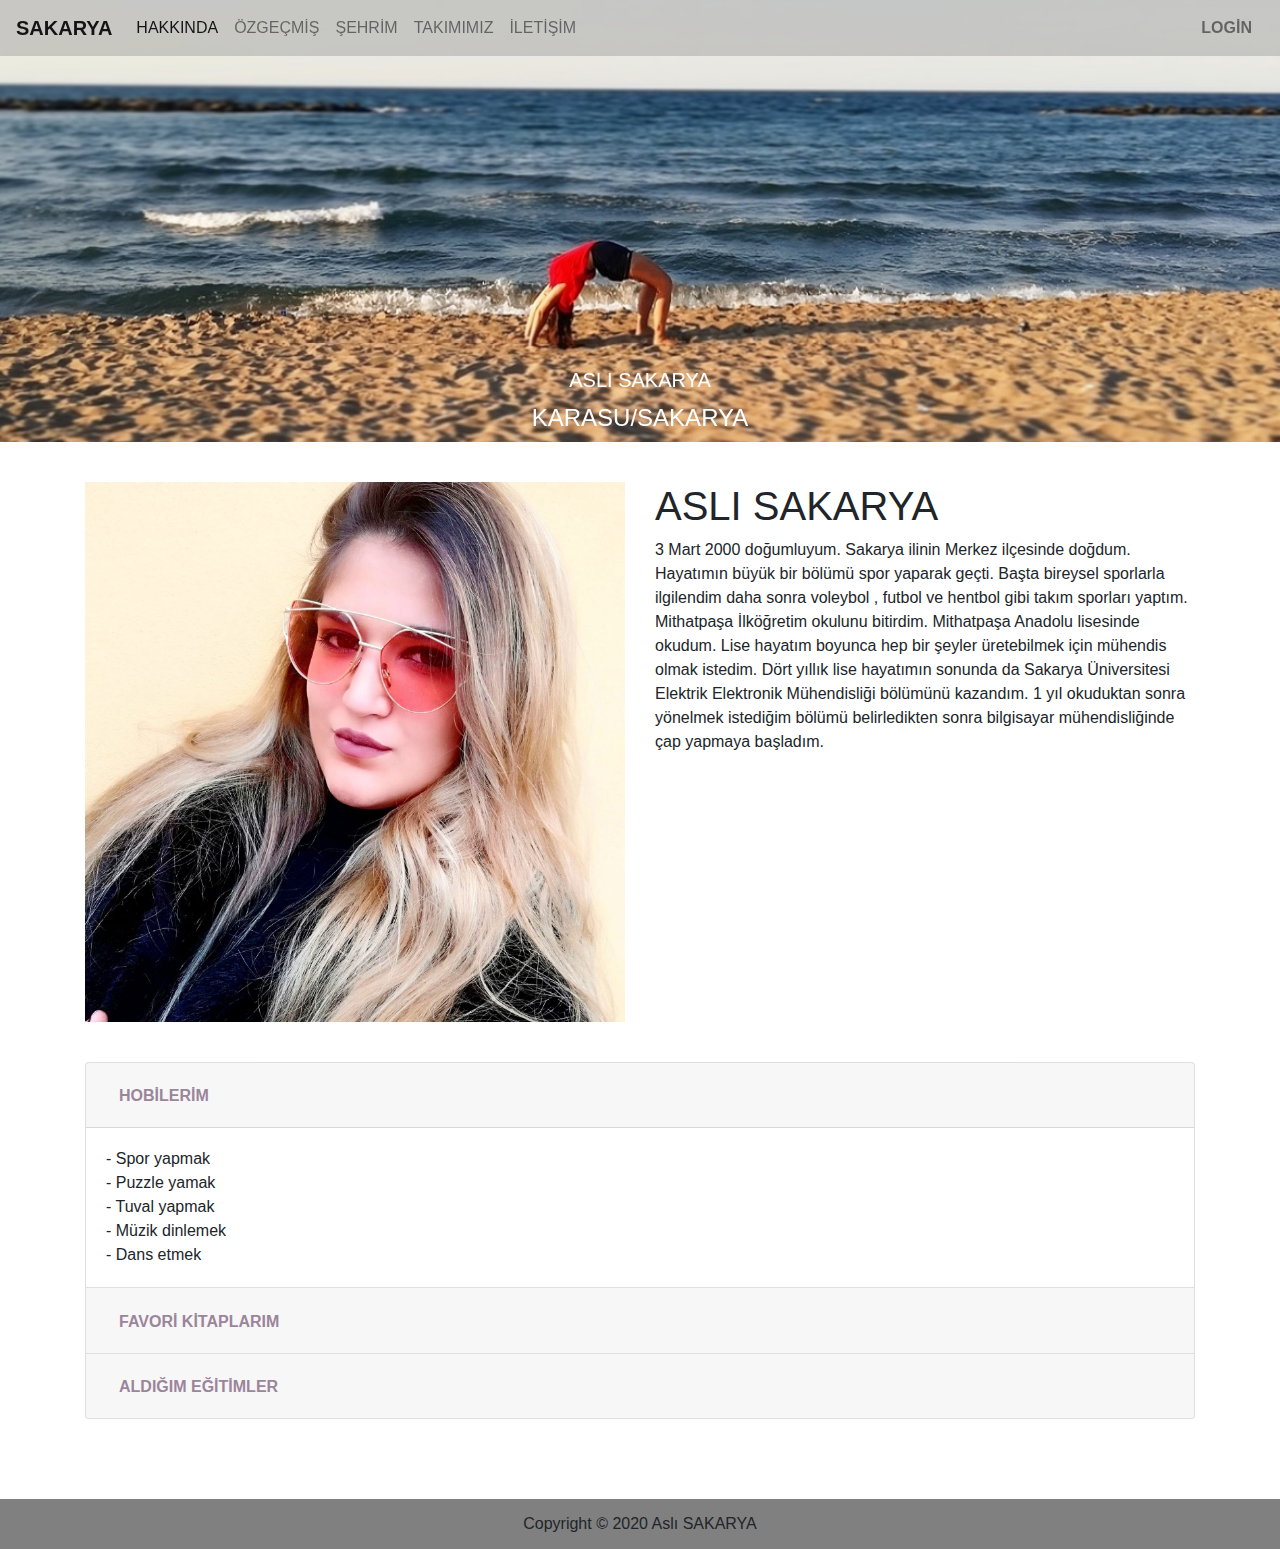
<file: index.html>
<!DOCTYPE html>
<html lang="tr">

    <head>
        <title>Hakkımda</title>
        <meta http-equiv="Content-Type" content="text/HTML; charset=utf-8" />
        <link rel="stylesheet" href="assenst/css/bootstrap.min.css" >
        <link rel="stylesheet" href="assenst/css/main.css">
    </head>
    <body>
        <nav class="navbar navbar-expand-lg navbar-light bg-light">
            <a class="navbar-brand" href="#">SAKARYA</a>
            <button class="navbar-toggler" type="button" data-toggle="collapse" data-target="#navbarNavDropdown" aria-controls="navbarNavDropdown" aria-expanded="false" aria-label="Toggle navigation">
              <span class="navbar-toggler-icon"></span>
            </button>
            <div class="collapse navbar-collapse" id="navbarNavDropdown">
              <ul class="navbar-nav">
                <li class="nav-item active">
                  <a class="nav-link" href="#">HAKKINDA <span class="sr-only">(current)</span></a>
                </li>
                <li class="nav-item">
                  <a class="nav-link" href="ozgecmis.html">ÖZGEÇMİŞ <span class="sr-only">(current)</span></a>
                </li>
                <li class="nav-item">
                  <a class="nav-link" id="AA" href="log.php?responce=false">LOGİN</a>
                </li>
                <li class="nav-item">
                  <a class="nav-link" href="sehrim.html">ŞEHRİM</a>
                </li>
                <li class="nav-item">
                    <a class="nav-link" href="takimimiz.html">TAKIMIMIZ</a>
                </li>
                 <li class="nav-item">
                    <a class="nav-link" href="iletisim.html">İLETİŞİM</a>
                  </li>
                  
            
              </ul>
            </div>
          </nav>


          <div id="carouselExampleCaptions" class="carousel slide" data-ride="carousel">
            <div class="carousel-inner">
              <div class="carousel-item active">
                <img src="assenst\image\asli.jpeg" class="d-block w-100"  alt="...">
                <div class="carousel-caption d-none d-md-block">
                  <h5> ASLI SAKARYA</h5>
                  <p>KARASU/SAKARYA</p>
                </div>
              </div>


            </div>

          </div>

          <div class="container ust-bosluk">
            <div class="row">
              <div class="kutu col-md-6">
                <img src="assenst\image\aslisakarya.jpeg" class="d-block w-100"  alt="...">
            </div>
            <div class="deneme col-md-6">
              <h1>ASLI SAKARYA</h1>
              3 Mart 2000 doğumluyum. 
              Sakarya ilinin Merkez ilçesinde doğdum. 
              Hayatımın büyük bir bölümü spor yaparak geçti. 
              Başta bireysel sporlarla ilgilendim daha sonra voleybol , futbol ve hentbol gibi takım sporları yaptım. 
              Mithatpaşa İlköğretim okulunu bitirdim. Mithatpaşa Anadolu lisesinde okudum.  
              Lise hayatım boyunca hep bir şeyler üretebilmek için mühendis olmak istedim. 
              Dört yıllık lise hayatımın sonunda da Sakarya Üniversitesi Elektrik Elektronik Mühendisliği bölümünü kazandım. 
              1 yıl okuduktan sonra yönelmek istediğim bölümü belirledikten sonra bilgisayar mühendisliğinde çap yapmaya başladım. 
            </div>
            </div>

            <div class="accordion ust-bosluk" id="accordionExample">
              <div class="card">
                <div class="card-header" id="headingOne">
                  <h2 class="mb-0">
                    <button class="btn btn-link" type="button" data-toggle="collapse" data-target="#collapseOne" aria-expanded="true" aria-controls="collapseOne">
                      HOBİLERİM
                    </button>
                  </h2>
                </div>
            
                <div id="collapseOne" class="collapse show" aria-labelledby="headingOne" data-parent="#accordionExample">
                  <div class="card-body">
                    -	Spor yapmak<br>
                    -	Puzzle yamak <br>
                    -	Tuval yapmak<br>
                    -	Müzik dinlemek<br>
                    -	Dans etmek
                     </div>
                </div>
              </div>
              <div class="card">
                <div class="card-header" id="headingTwo">
                  <h2 class="mb-0">
                    <button class="btn btn-link collapsed" type="button" data-toggle="collapse" data-target="#collapseTwo" aria-expanded="false" aria-controls="collapseTwo">
                      FAVORİ KİTAPLARIM
                    </button>
                  </h2>
                </div>
                <div id="collapseTwo" class="collapse" aria-labelledby="headingTwo" data-parent="#accordionExample">
                  <div class="card-body">
                    -Sevgide Hiç Vefa Yok Mu<br>
                    -Aeden<br>
                    -Aklından Bir Sayı Tut<br>
                    -Uçurtma Avcısı<br>
                    
                  </div>
                </div>
              </div>
              <div class="card">
                <div class="card-header" id="headingThree">
                  <h2 class="mb-0">
                    <button class="btn btn-link collapsed" type="button" data-toggle="collapse" data-target="#collapseThree" aria-expanded="false" aria-controls="collapseThree">
                      ALDIĞIM EĞİTİMLER
                    </button>
                  </h2>
                </div>
                <div id="collapseThree" class="collapse" aria-labelledby="headingThree" data-parent="#accordionExample">
                  <div class="card-body">
                    -Başarılı Sunum Sırları<br>
                    -Takım Oyunculuğu<br>
                    -Etkili Proje Yönetimi<br>
                    -İkna Mühendisliği<br>
                    -Finansal Okuryazarlık
                    
                  </div>
                </div>
              </div>
            </div>

          </div>
          <div class="footer">
            Copyright © 2020 Aslı SAKARYA
           </div>
          <script src="assenst\js\jquery-3.4.1.min.js"></script>

<script src="assenst/js/bootstrap.min.js"></script>
    </body>
</html>
</file>
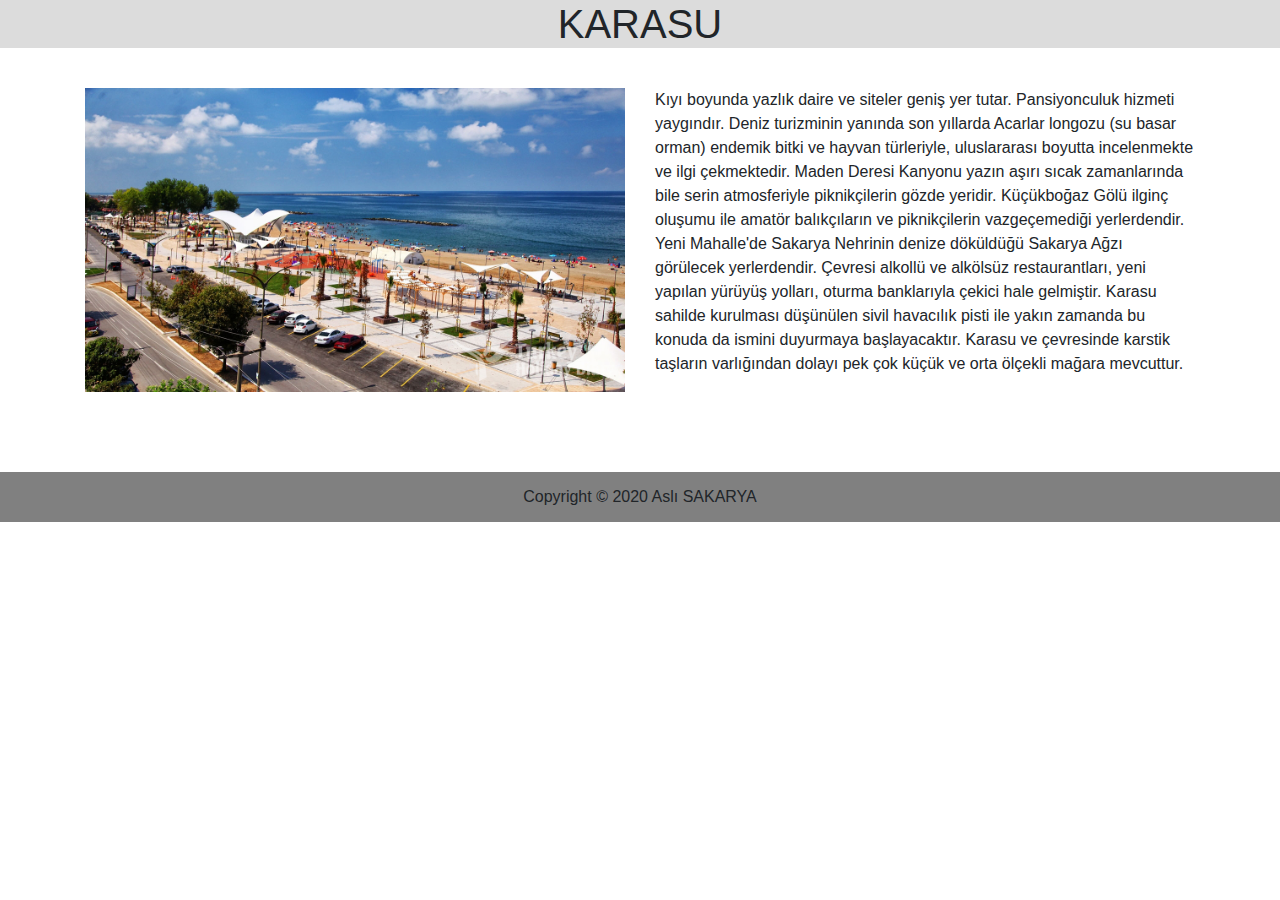
<file: karasu.html>
<!DOCTYPE html>
<html lang="tr">
<head>
    <meta charset="UTF-8">
    <meta name="viewport" content="width=device-width, initial-scale=1.0">
    <title>Karasu</title>
    <link rel="stylesheet" href="assenst/css/bootstrap.min.css" >
        <link rel="stylesheet" href="assenst/css/main.css">
</head>
<body>
    <div>
        <h1 class="gezilecekyer">KARASU</h1>
        <div class="container ust-bosluk">
            <div class="row">
              <div class="kutu col-md-6">
                <img src="assenst\image\karasu.jpg" class="d-block w-100"  alt="...">
            </div>
            <div class="deneme col-md-6">
              Kıyı boyunda yazlık daire ve siteler geniş yer tutar. Pansiyonculuk hizmeti yaygındır. Deniz turizminin yanında son yıllarda Acarlar longozu (su basar orman) endemik bitki ve hayvan türleriyle, uluslararası boyutta incelenmekte ve ilgi çekmektedir.

Maden Deresi Kanyonu yazın aşırı sıcak zamanlarında bile serin atmosferiyle piknikçilerin gözde yeridir.

Küçükboğaz Gölü ilginç oluşumu ile amatör balıkçıların ve piknikçilerin vazgeçemediği yerlerdendir.

Yeni Mahalle'de Sakarya Nehrinin denize döküldüğü Sakarya Ağzı görülecek yerlerdendir. Çevresi alkollü ve alkölsüz restaurantları, yeni yapılan yürüyüş yolları, oturma banklarıyla çekici hale gelmiştir.

Karasu sahilde kurulması düşünülen sivil havacılık pisti ile yakın zamanda bu konuda da ismini duyurmaya başlayacaktır.

Karasu ve çevresinde karstik taşların varlığından dolayı pek çok küçük ve orta ölçekli mağara mevcuttur.
              
            </div>
            </div>
    </div>
    <div class="footer">
        Copyright © 2020 Aslı SAKARYA
       </div>
      <script src="assenst\js\jquery-3.4.1.min.js"></script>

<script src="assenst/js/bootstrap.min.js"></script>
</body>
</html>
</file>
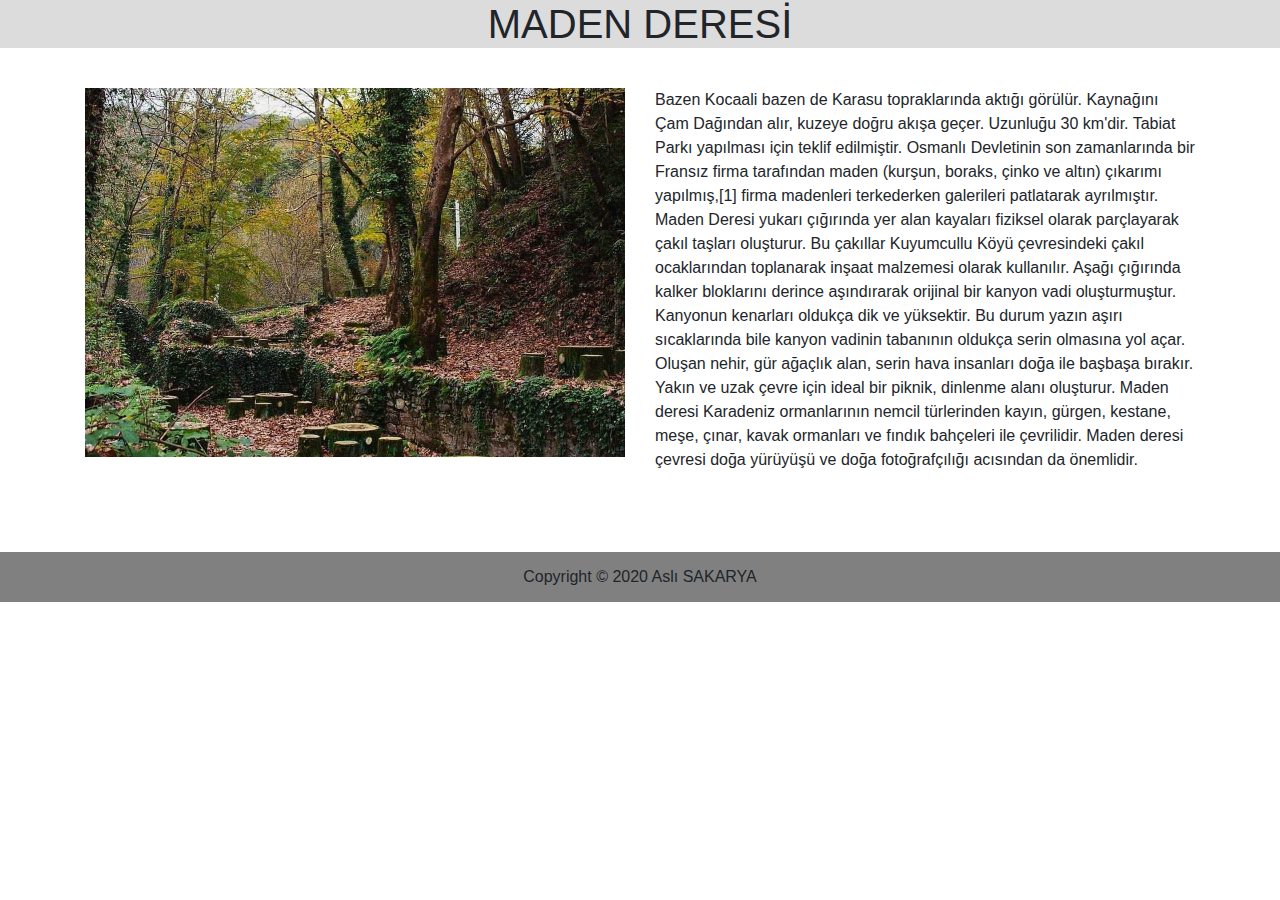
<file: madenderesi.html>
<!DOCTYPE html>
<html lang="tr">
<head>
    <meta charset="UTF-8">
    <meta name="viewport" content="width=device-width, initial-scale=1.0">
    <title>Maden Deresi</title>
    <link rel="stylesheet" href="assenst/css/bootstrap.min.css" >
        <link rel="stylesheet" href="assenst/css/main.css">
</head>
<body>
    <div>
        <h1 class="gezilecekyer">MADEN DERESİ</h1>
        <div class="container ust-bosluk">
            <div class="row">
              <div class="kutu col-md-6">
                <img src="assenst\image\madenderesi.jpg" class="d-block w-100"  alt="...">
            </div>
            <div class="deneme col-md-6">
              Bazen Kocaali bazen de Karasu topraklarında aktığı görülür. Kaynağını Çam Dağından alır, kuzeye doğru akışa geçer. Uzunluğu 30 km'dir. Tabiat Parkı yapılması için teklif edilmiştir.

Osmanlı Devletinin son zamanlarında bir Fransız firma tarafından maden (kurşun, boraks, çinko ve altın) çıkarımı yapılmış,[1] firma madenleri terkederken galerileri patlatarak ayrılmıştır.

Maden Deresi yukarı çığırında yer alan kayaları fiziksel olarak parçlayarak çakıl taşları oluşturur. Bu çakıllar Kuyumcullu Köyü çevresindeki çakıl ocaklarından toplanarak inşaat malzemesi olarak kullanılır.

Aşağı çığırında kalker bloklarını derince aşındırarak orijinal bir kanyon vadi oluşturmuştur. Kanyonun kenarları oldukça dik ve yüksektir. Bu durum yazın aşırı sıcaklarında bile kanyon vadinin tabanının oldukça serin olmasına yol açar. Oluşan nehir, gür ağaçlık alan, serin hava insanları doğa ile başbaşa bırakır. Yakın ve uzak çevre için ideal bir piknik, dinlenme alanı oluşturur.

Maden deresi Karadeniz ormanlarının nemcil türlerinden kayın, gürgen, kestane, meşe, çınar, kavak ormanları ve fındık bahçeleri ile çevrilidir. Maden deresi çevresi doğa yürüyüşü ve doğa fotoğrafçılığı acısından da önemlidir.
              
            </div>
            </div>
    </div>
    <div class="footer">
        Copyright © 2020 Aslı SAKARYA
       </div>
      <script src="assenst\js\jquery-3.4.1.min.js"></script>

<script src="assenst/js/bootstrap.min.js"></script>
</body>
</html>
</file>
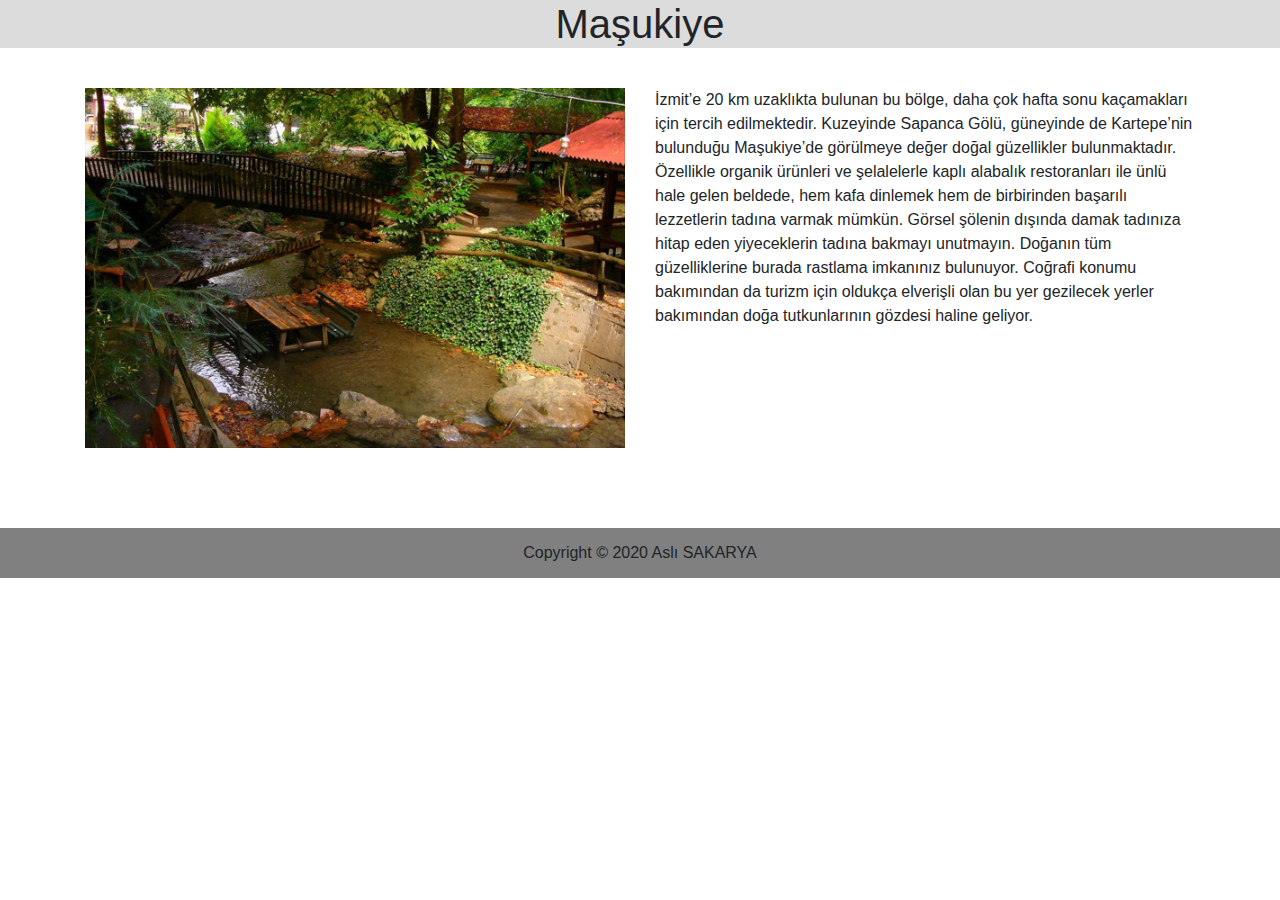
<file: masukiye.html>
<!DOCTYPE html>
<html lang="tr">
<head>
    <meta charset="UTF-8">
    <meta name="viewport" content="width=device-width, initial-scale=1.0">
    <title>Maşukiye</title>
    <link rel="stylesheet" href="assenst/css/bootstrap.min.css" >
        <link rel="stylesheet" href="assenst/css/main.css">
</head>
<body>
    <div>
        <h1 class="gezilecekyer">Maşukiye</h1>
        <div class="container ust-bosluk">
            <div class="row">
              <div class="kutu col-md-6">
                <img src="assenst\image\masukiye.jpg" class="d-block w-100"  alt="...">
            </div>
            <div class="deneme col-md-6">
                İzmit’e 20 km uzaklıkta bulunan bu bölge, daha çok hafta sonu kaçamakları için tercih edilmektedir. Kuzeyinde Sapanca Gölü, güneyinde de Kartepe’nin bulunduğu Maşukiye’de görülmeye değer doğal güzellikler bulunmaktadır. Özellikle organik ürünleri ve şelalelerle kaplı alabalık restoranları ile ünlü hale gelen beldede, hem kafa dinlemek hem de birbirinden başarılı lezzetlerin tadına varmak mümkün. Görsel şölenin dışında damak tadınıza hitap eden yiyeceklerin tadına bakmayı unutmayın. Doğanın tüm güzelliklerine burada rastlama imkanınız bulunuyor. Coğrafi konumu bakımından da turizm için oldukça elverişli olan bu yer gezilecek yerler bakımından doğa tutkunlarının gözdesi haline geliyor.
              
            </div>
            </div>
    </div>
    <div class="footer">
        Copyright © 2020 Aslı SAKARYA
       </div>
      <script src="assenst\js\jquery-3.4.1.min.js"></script>

<script src="assenst/js/bootstrap.min.js"></script>
</body>
</html>
</file>
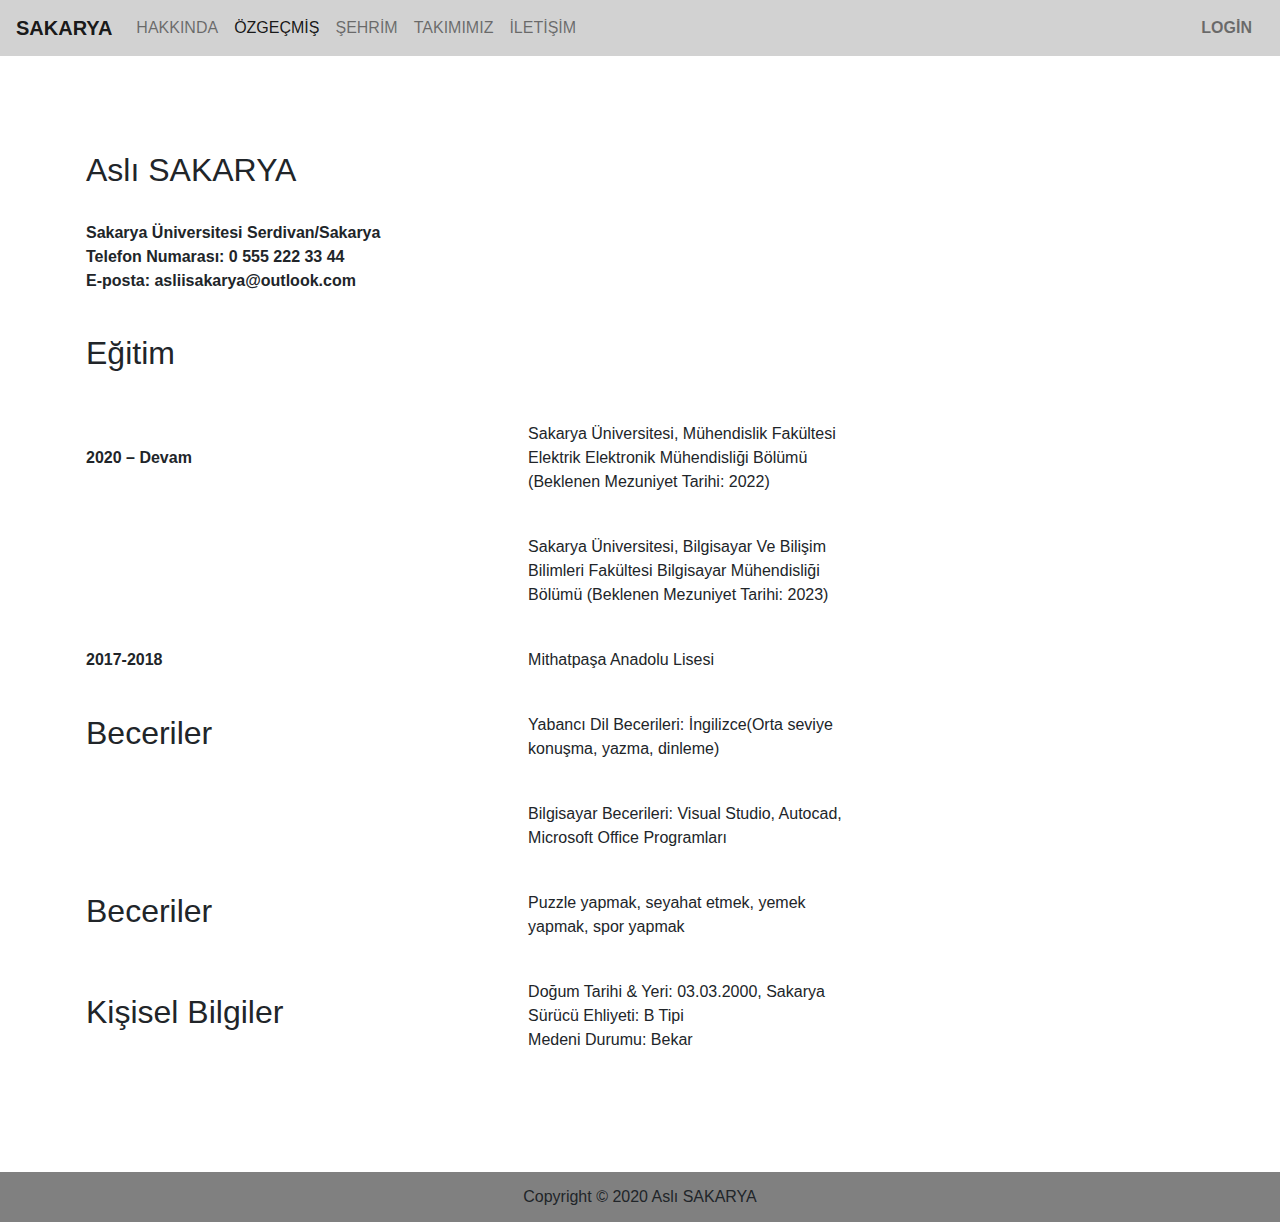
<file: ozgecmis.html>
<!DOCTYPE html>
<html lang="tr">
    <head>
        <title>ÖZGEÇMİŞ</title>
		    <meta charset="UTF-8">
    <meta name="viewport" content="width=device-width, initial-scale=1.0">
        <link rel="stylesheet" href="assenst/css/bootstrap.min.css" >
        <link rel="stylesheet" href="assenst/css/main.css">
    </head>
    <body>
        <nav class="navbar navbar-expand-lg navbar-light bg-light">
            <a class="navbar-brand" href="#">SAKARYA</a>
            <button class="navbar-toggler" type="button" data-toggle="collapse" data-target="#navbarNavDropdown" aria-controls="navbarNavDropdown" aria-expanded="false" aria-label="Toggle navigation">
              <span class="navbar-toggler-icon"></span>
            </button>
            <div class="collapse navbar-collapse" id="navbarNavDropdown">
              <ul class="navbar-nav">
                <li class="nav-item">
                  <a class="nav-link" href="index.html">HAKKINDA <span class="sr-only">(current)</span></a>
                </li>
                <li class="nav-item active">
                  <a class="nav-link" href="#">ÖZGEÇMİŞ <span class="sr-only">(current)</span></a>
                </li>
                <li class="nav-item">
                  <a class="nav-link" id="AA" href="log.php?responce=false">LOGİN</a>
                </li>
                <li class="nav-item">
                  <a class="nav-link" href="sehrim.html">ŞEHRİM</a>
                </li>
                <li class="nav-item">
                    <a class="nav-link" href="takimimiz.html">TAKIMIMIZ</a>
                </li>
                 <li class="nav-item">
                    <a class="nav-link" href="iletisim.html">İLETİŞİM</a>
                  </li>
              </ul>
            </div>
          </nav>
          <div class="container login-containerr">
            <table class="cv-table">
              <thead class="cv-thead">
                <td>
                 <h2> Aslı SAKARYA </h2><br>
                Sakarya Üniversitesi Serdivan/Sakarya <br>
                Telefon Numarası: 0 555 222 33 44 <br>
                E-posta: asliisakarya@outlook.com <br>
                </td>
                
                
              </thead>
              <tbody>
                <tr class="cv-thead">
                  <td><h2>Eğitim</h2></td>
                  
                </tr>
                <tr class="cv-thead">
                  <td>2020 – Devam</td>
                  <td class="right-td">
                    Sakarya Üniversitesi, Mühendislik Fakültesi
                    Elektrik Elektronik Mühendisliği Bölümü
                       (Beklenen Mezuniyet Tarihi: 2022)</td>
                       </tr>
                       <tr  class="cv-thead">
                       <td>

                       </td>
                       <td class="right-td">Sakarya Üniversitesi, Bilgisayar Ve Bilişim Bilimleri Fakültesi
                        Bilgisayar Mühendisliği Bölümü 
                        (Beklenen Mezuniyet Tarihi: 2023)</td>
                </tr>
                <tr class="cv-thead">
                  <td>2017-2018</td>
                  <td class="right-td">Mithatpaşa Anadolu Lisesi</td>
                </tr>
                <tr class="cv-thead">
                  <td><h2>Beceriler</h2></td>
                  <td class="right-td"> Yabancı Dil Becerileri: <span>İngilizce(Orta seviye konuşma, yazma, dinleme)</span> </td>
                </tr>
                <tr class="cv-thead">
                  <td></td>
                  <td class="right-td">Bilgisayar Becerileri: Visual Studio, Autocad, Microsoft Office Programları</td>
                </tr>
                <tr class="cv-thead">
                  <td><h2>Beceriler</h2></td>
                  <td class="right-td"> Puzzle yapmak, seyahat etmek, yemek yapmak, spor yapmak  </td>
                </tr>
                <tr class="cv-thead">
                  <td><h2>Kişisel Bilgiler</h2></td>
                  <td class="right-td">
                    Doğum Tarihi & Yeri:  03.03.2000, Sakarya <br>
                    Sürücü Ehliyeti: B Tipi <br>
                    Medeni Durumu: Bekar
             </td>
                </tr>
              </tbody>
            </table>
          </div>

          <div class="footer">
            Copyright © 2020 Aslı SAKARYA
           </div>
</body>
</html>
</file>
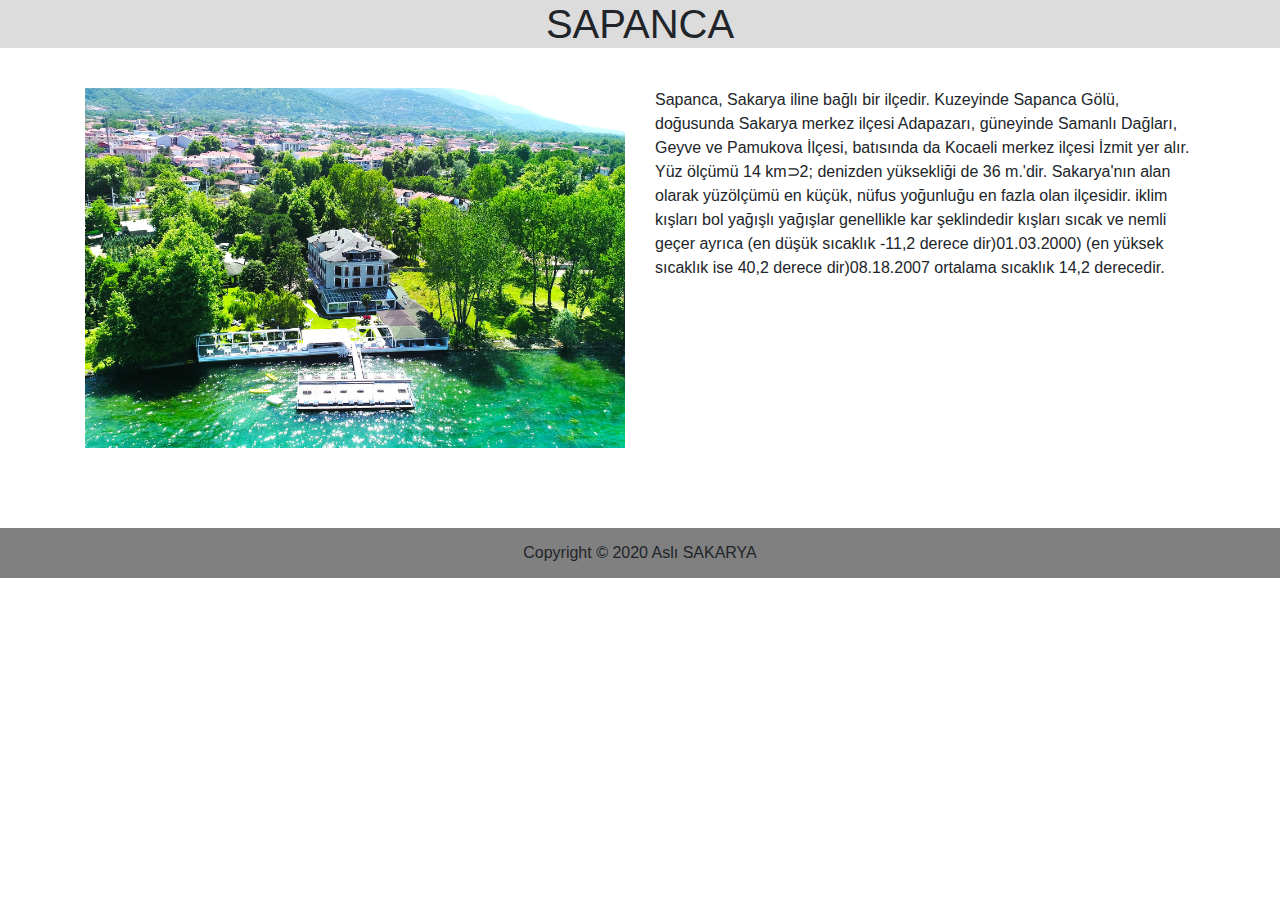
<file: sapanca.html>
<!DOCTYPE html>
<html lang="tr">
<head>
    <meta http-equiv="Content-Type" content="text/HTML; charset=utf-8" />
    <meta name="viewport" content="width=device-width, initial-scale=1.0">
    <title>Sapanca</title>
    <link rel="stylesheet" href="assenst/css/bootstrap.min.css" >
        <link rel="stylesheet" href="assenst/css/main.css">
</head>
<body>
    <div>
        <h1 class="gezilecekyer">SAPANCA</h1>
        <div class="container ust-bosluk">
            <div class="row">
              <div class="kutu col-md-6">
                <img src="assenst\image\sapanca.jpg" class="d-block w-100"  alt="...">
            </div>
            <div class="deneme col-md-6">
             
              Sapanca, Sakarya iline bağlı bir ilçedir. Kuzeyinde Sapanca Gölü, doğusunda Sakarya merkez ilçesi Adapazarı, güneyinde Samanlı Dağları, Geyve ve Pamukova İlçesi, batısında da Kocaeli merkez ilçesi İzmit yer alır. Yüz ölçümü 14 km⊃2; denizden yüksekliği de 36 m.'dir. Sakarya'nın alan olarak yüzölçümü en küçük, nüfus yoğunluğu en fazla olan ilçesidir. iklim kışları bol yağışlı yağışlar genellikle kar şeklindedir kışları sıcak ve nemli geçer ayrıca (en düşük sıcaklık -11,2 derece dir)01.03.2000) (en yüksek sıcaklık ise 40,2 derece dir)08.18.2007 ortalama sıcaklık 14,2 derecedir.


            </div>
            </div>
    </div>
    <div class="footer">
        Copyright © 2020 Aslı SAKARYA
       </div>
      <script src="assenst\js\jquery-3.4.1.min.js"></script>

<script src="assenst/js/bootstrap.min.js"></script>
</body>
</html>
</file>
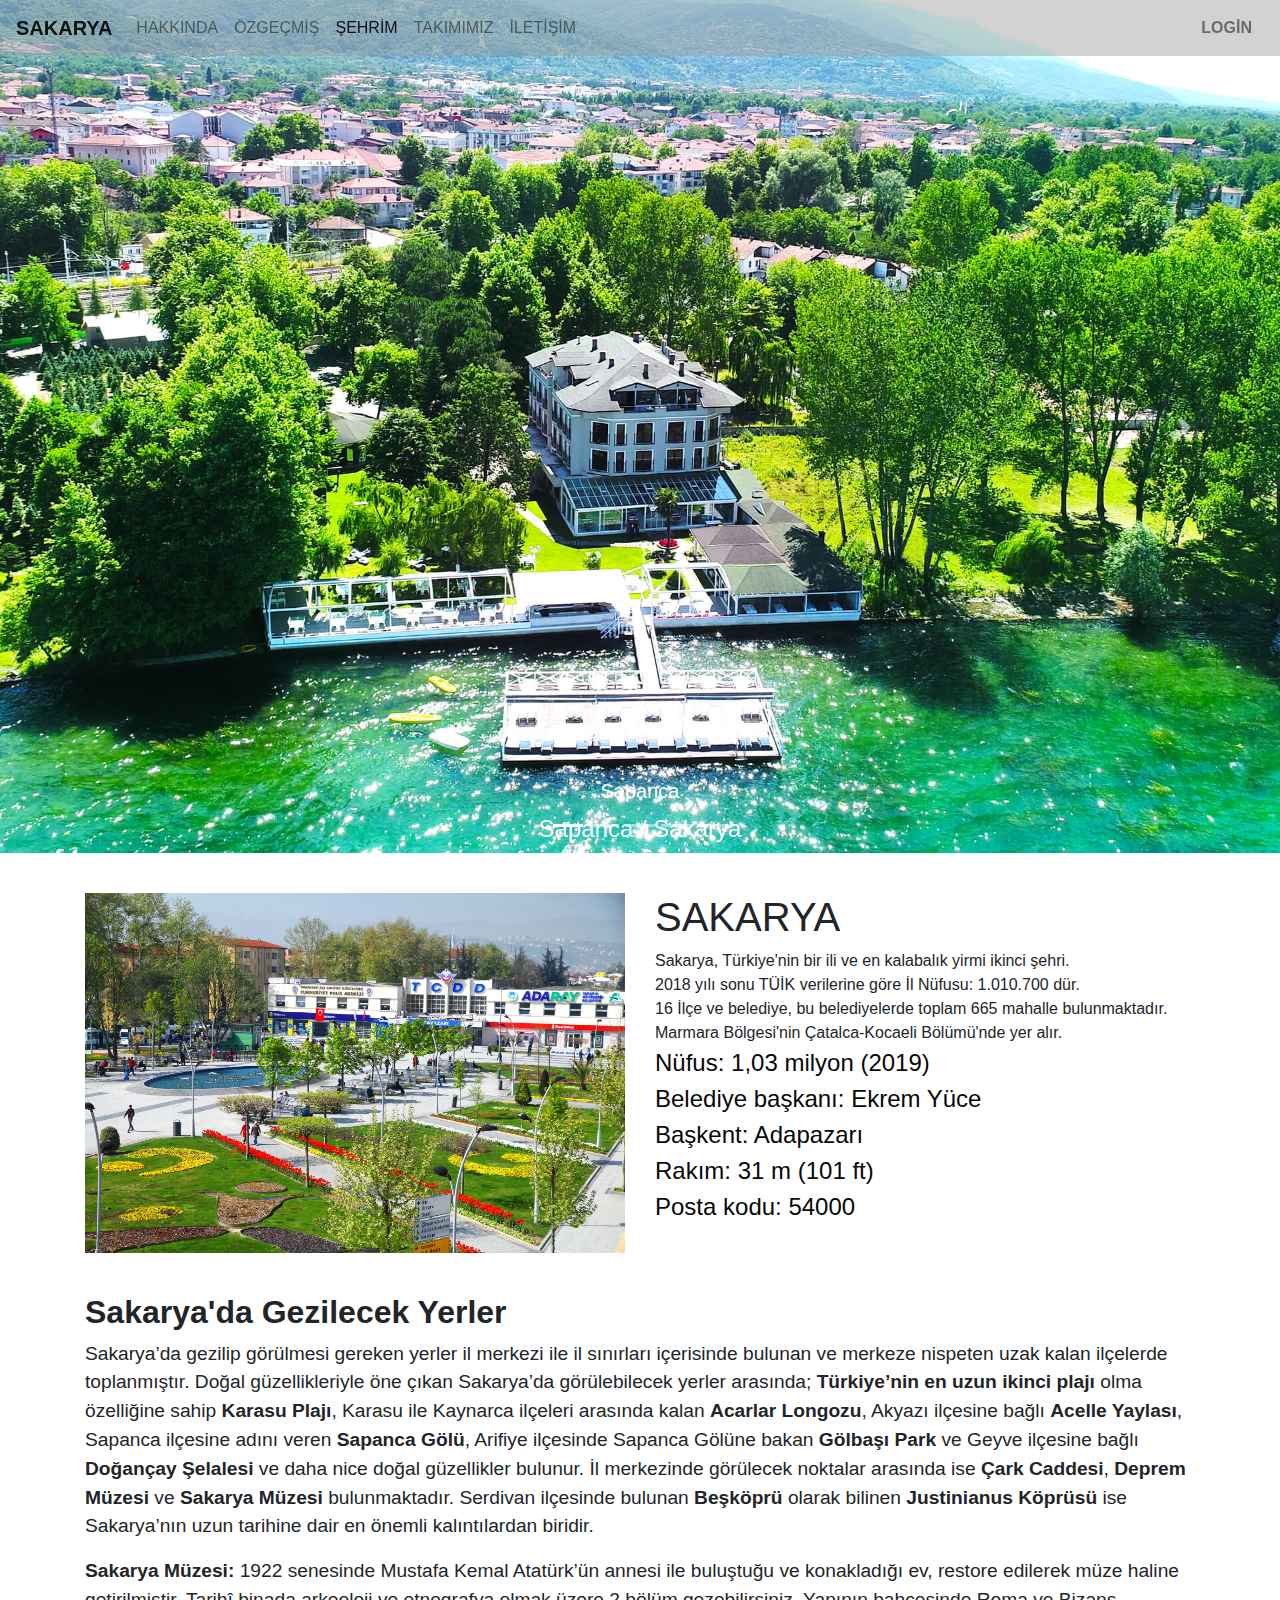
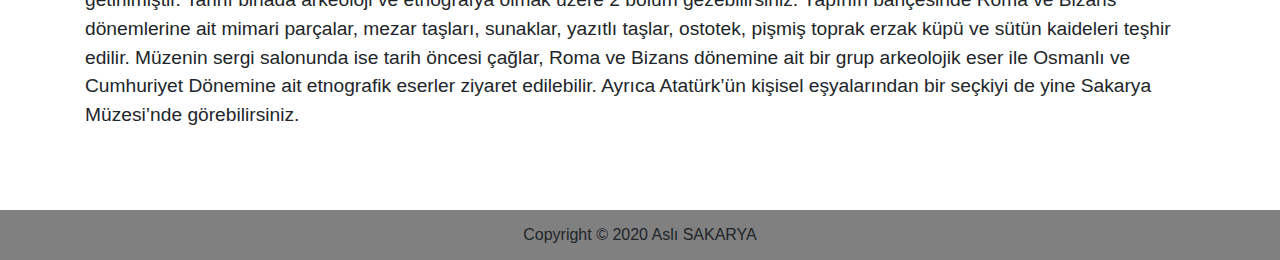
<file: sehrim.html>
<!DOCTYPE html>
<html lang="tr">
<head>
    <meta charset="UTF-8">
    <meta name="viewport" content="width=device-width, initial-scale=1.0">
    <title>Şehrim</title>
  
        <link rel="stylesheet" href="assenst/css/bootstrap.min.css" >
        <link rel="stylesheet" href="assenst/css/main.css">
</head>
<body>
    <nav class="navbar navbar-expand-lg navbar-light bg-light">
        <a class="navbar-brand" href="#">SAKARYA</a>
        <button class="navbar-toggler" type="button" data-toggle="collapse" data-target="#navbarNavDropdown" aria-controls="navbarNavDropdown" aria-expanded="false" aria-label="Toggle navigation">
          <span class="navbar-toggler-icon"></span>
        </button>
        <div class="collapse navbar-collapse" id="navbarNavDropdown">
          <ul class="navbar-nav">
            <li class="nav-item">
              <a class="nav-link" href="index.html">HAKKINDA <span class="sr-only">(current)</span></a>
            </li>
            <li class="nav-item">
              <a class="nav-link" href="ozgecmis.html">ÖZGEÇMİŞ <span class="sr-only">(current)</span></a>
            </li>
            <li class="nav-item">
              <a class="nav-link" id="AA" href="log.php?responce=false">LOGİN</a>
            </li>
            <li class="nav-item active">
              <a class="nav-link" href="#">ŞEHRİM</a>
            </li>
            <li class="nav-item">
                <a class="nav-link" href="takimimiz.html">TAKIMIMIZ</a>
            </li>
             <li class="nav-item">
                <a class="nav-link" href="iletisim.html">İLETİŞİM</a>
              </li>
              
        
          </ul>
        </div>
      </nav>

      <div id="carouselExampleCaptions" class="carousel slide" data-ride="carousel">
        <ol class="carousel-indicators">
          <li data-target="#carouselExampleCaptions" data-slide-to="0" class="active"></li>
          <li data-target="#carouselExampleCaptions" data-slide-to="1"></li>
          <li data-target="#carouselExampleCaptions" data-slide-to="2"></li>
          <li data-target="#carouselExampleCaptions" data-slide-to="3"></li>
          <li data-target="#carouselExampleCaptions" data-slide-to="4"></li>
        </ol>
        <div class="carousel-inner">
          <div class="carousel-item active">
           <a href="sapanca.html" target="_blank"><img src="assenst\image\sapanca.jpg" class="d-block w-100" ></a> 
            <div class="carousel-caption d-none d-md-block">
              <h5>Sapanca</h5>
              <p>Sapanca / Sakarya</p>
            </div>
          </div>
          <div class="carousel-item">
           <a href="madenderesi.html" target="_blank"><img src="assenst\image\madenderesi.jpg" class="d-block w-100" ></a> 
            <div class="carousel-caption d-none d-md-block">
              <h5>Maden Deresi</h5>
              <p>Karasu / Sakarya</p>
            </div>
          </div>
          <div class="carousel-item">
           <a href="karasu.html" target="_blank"> <img src="assenst\image\karasu.jpg" class="d-block w-100" ></a>
            <div class="carousel-caption d-none d-md-block">
              <h5>Karasu</h5>
              <p>Karasu / Sakarya</p>
            </div>
          </div>
          <div class="carousel-item">
           <a href="taraklı.html" target="_blank"> <img src="assenst\image\taraklı.jpg" class="d-block w-100" ></a>
            <div class="carousel-caption d-none d-md-block">
              <h5>Taraklı</h5>
              <p>Taraklı / Sakarya</p>
            </div>
          </div>
          <div class="carousel-item">
            <a href="masukiye.html" target="_blank"> <img src="assenst\image\masukiye.jpg" class="d-block w-100"></a>
            <div class="carousel-caption d-none d-md-block">
              <h5>Maşukiye</h5>
              <p>Sapanca / Sakarya</p>
            </div>
          </div>

        </div>
        <a class="carousel-control-prev" href="#carouselExampleCaptions" role="button" data-slide="prev">
          <span class="carousel-control-prev-icon" aria-hidden="true"></span>
          <span class="sr-only">Previous</span>
        </a>
        <a class="carousel-control-next" href="#carouselExampleCaptions" role="button" data-slide="next">
          <span class="carousel-control-next-icon" aria-hidden="true"></span>
          <span class="sr-only">Next</span>
        </a>
      </div>

      <div class="container ust-bosluk">
        <div class="row">
          <div class="kutu col-md-6">
            <img src="assenst\image\sakarya1.jpg" class="d-block w-100"  alt="...">
        </div>
        <div class="deneme col-md-6">
          <h1>SAKARYA</h1>
          Sakarya, Türkiye'nin bir ili ve en kalabalık yirmi ikinci şehri. <br>
          2018 yılı sonu TÜİK verilerine göre İl Nüfusu: 1.010.700 dür. <br>
          16 İlçe ve belediye, bu belediyelerde toplam 665 mahalle bulunmaktadır. <br>
          Marmara Bölgesi'nin Çatalca-Kocaeli Bölümü'nde yer alır.<br>
            <p class="nufus">
                Nüfus: 1,03 milyon (2019)<br>
                Belediye başkanı: Ekrem Yüce<br>
               Başkent: Adapazarı<br>
               Rakım: 31 m (101 ft)<br>
               Posta kodu: 54000<br></p> 
         </div>
      </div>
      <h2 class="rtejustify"><strong>Sakarya'da Gezilecek Yerler</strong></h2>
      <p class="sehir-p">Sakarya’da gezilip görülmesi gereken yerler il merkezi ile il sınırları içerisinde bulunan ve merkeze nispeten uzak kalan ilçelerde toplanmıştır. Doğal güzellikleriyle öne çıkan Sakarya’da görülebilecek yerler arasında; <strong>Türkiye’nin en uzun ikinci plajı</strong> olma özelliğine sahip <strong>Karasu Plajı</strong>, Karasu ile Kaynarca ilçeleri arasında kalan <strong>Acarlar Longozu</strong>, Akyazı ilçesine bağlı <strong>Acelle</strong><strong> Yaylası</strong>, Sapanca ilçesine adını veren <strong>Sapanca Gölü</strong>, Arifiye ilçesinde Sapanca Gölüne bakan <strong>Gölbaşı Park</strong> ve Geyve ilçesine bağlı <strong>Doğançay Şelalesi</strong> ve daha nice doğal güzellikler bulunur. İl merkezinde görülecek noktalar arasında ise <strong>Çark Caddesi</strong>, <strong>Deprem Müzesi</strong> ve <strong>Sakarya Müzesi</strong> bulunmaktadır. Serdivan ilçesinde bulunan <strong>Beşköprü</strong> olarak bilinen <strong>Justinianus</strong><strong> Köprüsü</strong> ise Sakarya’nın uzun tarihine dair en önemli kalıntılardan biridir.</p>
      <p class="sehir-p"><strong>Sakarya Müzesi:</strong>&nbsp;1922 senesinde Mustafa Kemal Atatürk’ün annesi ile buluştuğu ve konakladığı ev, restore edilerek müze haline getirilmiştir. Tarihî binada arkeoloji ve etnografya olmak üzere 2 bölüm gezebilirsiniz. Yapının bahçesinde Roma ve Bizans dönemlerine ait mimari parçalar, mezar taşları, sunaklar, yazıtlı taşlar, ostotek, pişmiş toprak erzak küpü ve sütün kaideleri teşhir edilir. Müzenin sergi salonunda ise tarih öncesi çağlar, Roma ve Bizans dönemine ait bir grup arkeolojik eser ile Osmanlı ve Cumhuriyet Dönemine ait etnografik eserler ziyaret edilebilir. Ayrıca Atatürk’ün kişisel eşyalarından bir seçkiyi de yine Sakarya Müzesi’nde görebilirsiniz.</p>
    </div>
      <div class="footer">
        Copyright © 2020 Aslı SAKARYA
       </div>
      <script src="assenst\js\jquery-3.4.1.min.js"></script>

<script src="assenst/js/bootstrap.min.js"></script>
</body>
</html>
</file>
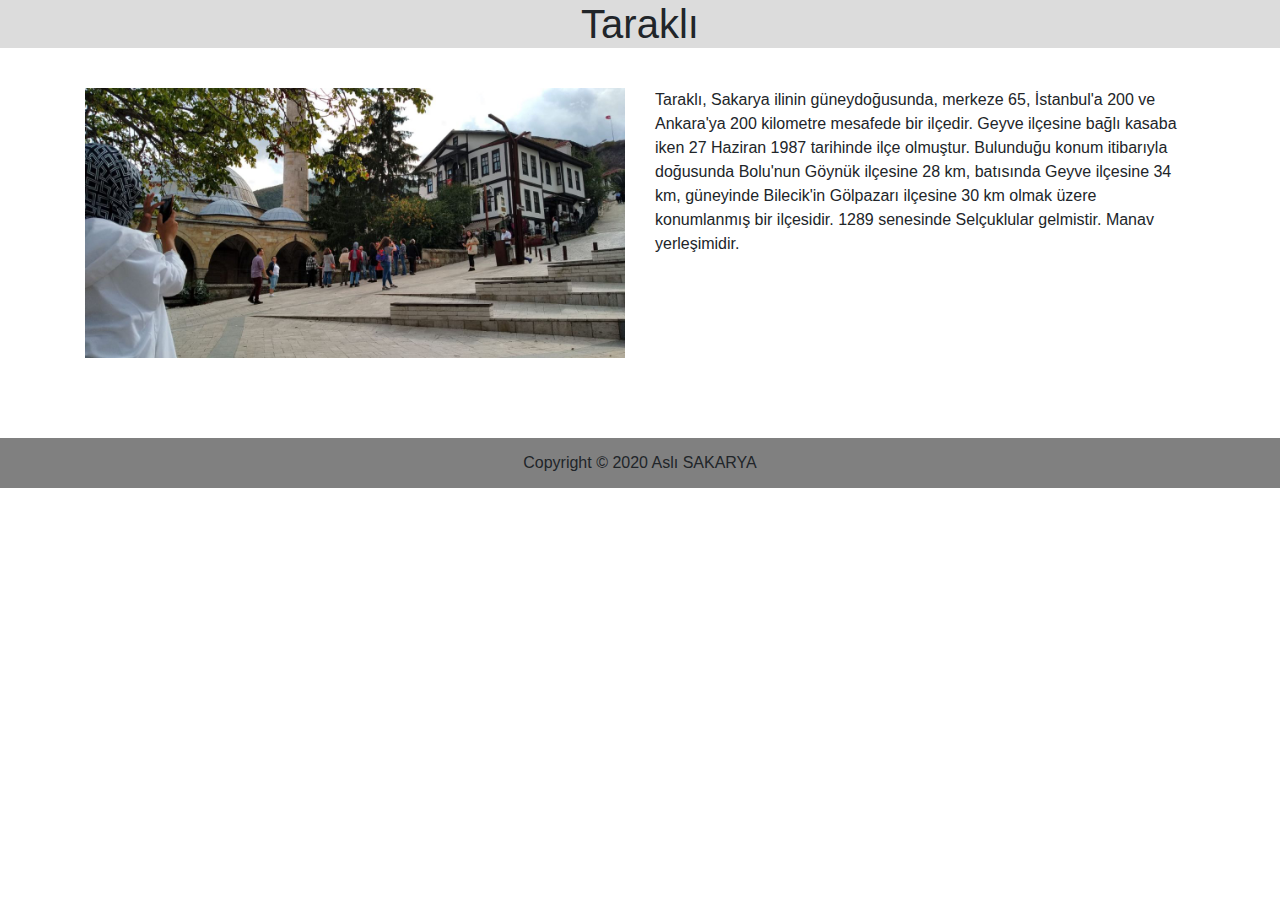
<file: tarakli.html>
<!DOCTYPE html>
<html lang="tr">
<head>
    <meta charset="UTF-8">
    <meta name="viewport" content="width=device-width, initial-scale=1.0">
    <title>Taraklı</title>
    <link rel="stylesheet" href="assenst/css/bootstrap.min.css" >
        <link rel="stylesheet" href="assenst/css/main.css">
</head>
<body>
    <div>
        <h1 class="gezilecekyer">Taraklı</h1>
        <div class="container ust-bosluk">
            <div class="row">
              <div class="kutu col-md-6">
                <img src="assenst\image\tarakli.jpg" class="d-block w-100"  alt="...">
            </div>
            <div class="deneme col-md-6">
                Taraklı, Sakarya ilinin güneydoğusunda, merkeze 65, İstanbul'a 200 ve Ankara'ya 200 kilometre mesafede bir ilçedir. Geyve ilçesine bağlı kasaba iken 27 Haziran 1987 tarihinde ilçe olmuştur.

                Bulunduğu konum itibarıyla doğusunda Bolu'nun Göynük ilçesine 28 km, batısında Geyve ilçesine 34 km, güneyinde Bilecik'in Gölpazarı ilçesine 30 km olmak üzere konumlanmış bir ilçesidir. 1289 senesinde Selçuklular gelmistir. Manav yerleşimidir.
              
            </div>
            </div>
    </div>
    <div class="footer">
        Copyright © 2020 Aslı SAKARYA
       </div>
      <script src="assenst\js\jquery-3.4.1.min.js"></script>

<script src="assenst/js/bootstrap.min.js"></script>
</body>
</html>
</file>
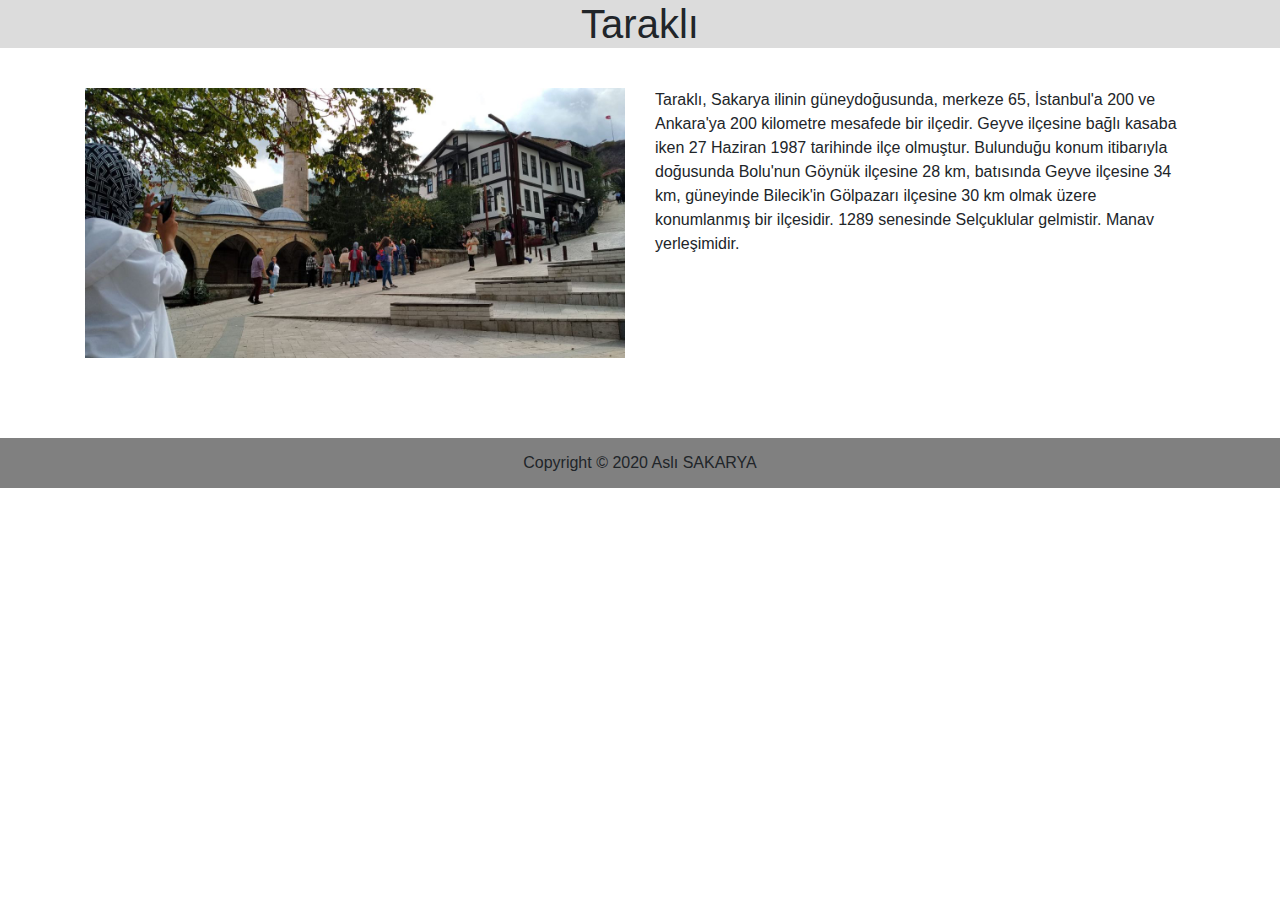
<file: taraklı.html>
<!DOCTYPE html>
<html lang="tr">
<head>
    <meta charset="UTF-8">
    <meta name="viewport" content="width=device-width, initial-scale=1.0">
    <title>Taraklı</title>
    <link rel="stylesheet" href="assenst/css/bootstrap.min.css" >
        <link rel="stylesheet" href="assenst/css/main.css">
</head>
<body>
    <div>
        <h1 class="gezilecekyer">Taraklı</h1>
        <div class="container ust-bosluk">
            <div class="row">
              <div class="kutu col-md-6">
                <img src="assenst\image\taraklı.jpg" class="d-block w-100"  alt="...">
            </div>
            <div class="deneme col-md-6">
                Taraklı, Sakarya ilinin güneydoğusunda, merkeze 65, İstanbul'a 200 ve Ankara'ya 200 kilometre mesafede bir ilçedir. Geyve ilçesine bağlı kasaba iken 27 Haziran 1987 tarihinde ilçe olmuştur.

                Bulunduğu konum itibarıyla doğusunda Bolu'nun Göynük ilçesine 28 km, batısında Geyve ilçesine 34 km, güneyinde Bilecik'in Gölpazarı ilçesine 30 km olmak üzere konumlanmış bir ilçesidir. 1289 senesinde Selçuklular gelmistir. Manav yerleşimidir.
              
            </div>
            </div>
    </div>
    <div class="footer">
        Copyright © 2020 Aslı SAKARYA
       </div>
      <script src="assenst\js\jquery-3.4.1.min.js"></script>

<script src="assenst/js/bootstrap.min.js"></script>
</body>
</html>
</file>
<file: assenst/css/main.css>
p {
    font-size: 1.5rem;
}

img{
    width:50%;
}
.btn-link{
    color: #9B859B;
    font-weight: 600;
}
.btn-link:hover{
    color: #b54fe8;
}
#AA
{
    /*text-align: right;
    float: right;*/
    position: absolute;
    right: 20px;
    font-weight: 700;

}
.navbar{
    position: absolute;
    top: 0;
    z-index: 9;
    width: 100%;
    background-color: rgba(156, 158, 156, 0.46) !important

}
.navbar-brand{
    font-weight: 700;
}
.ust-bosluk{
    margin-top: 40px;
}
.carousel-caption{
    bottom: -30px;
}
.iletisim-image{
    width: 100%;
}
.footer{
    height: 50px;
    margin-top: 80px;
    background-color: grey;
    text-align: center;
    padding-top: 13px;
}
.nufus{
    font-size: 600;
    color: #080808;
}
.rtejustify{
    margin-top: 40px;
}
.sehir-p{
    font-size: 1.2rem;
}
.gezilecekyer{
    background: #15141426;
    text-align: center;
}
.login-container{
    margin-top: 80px;
}
.login-containerr{
    margin-top: 150px;
}
.cv-table{
    width: 70%;
}
.cv-table td{
    width: 10%;
    font-weight: 700;
}
.cv-table tbody{
    margin-top: 20px;
}
.cv-thead td{
    padding-bottom: 40px;
}
.right-td{
    font-weight: 400 !important;
}
</file>
